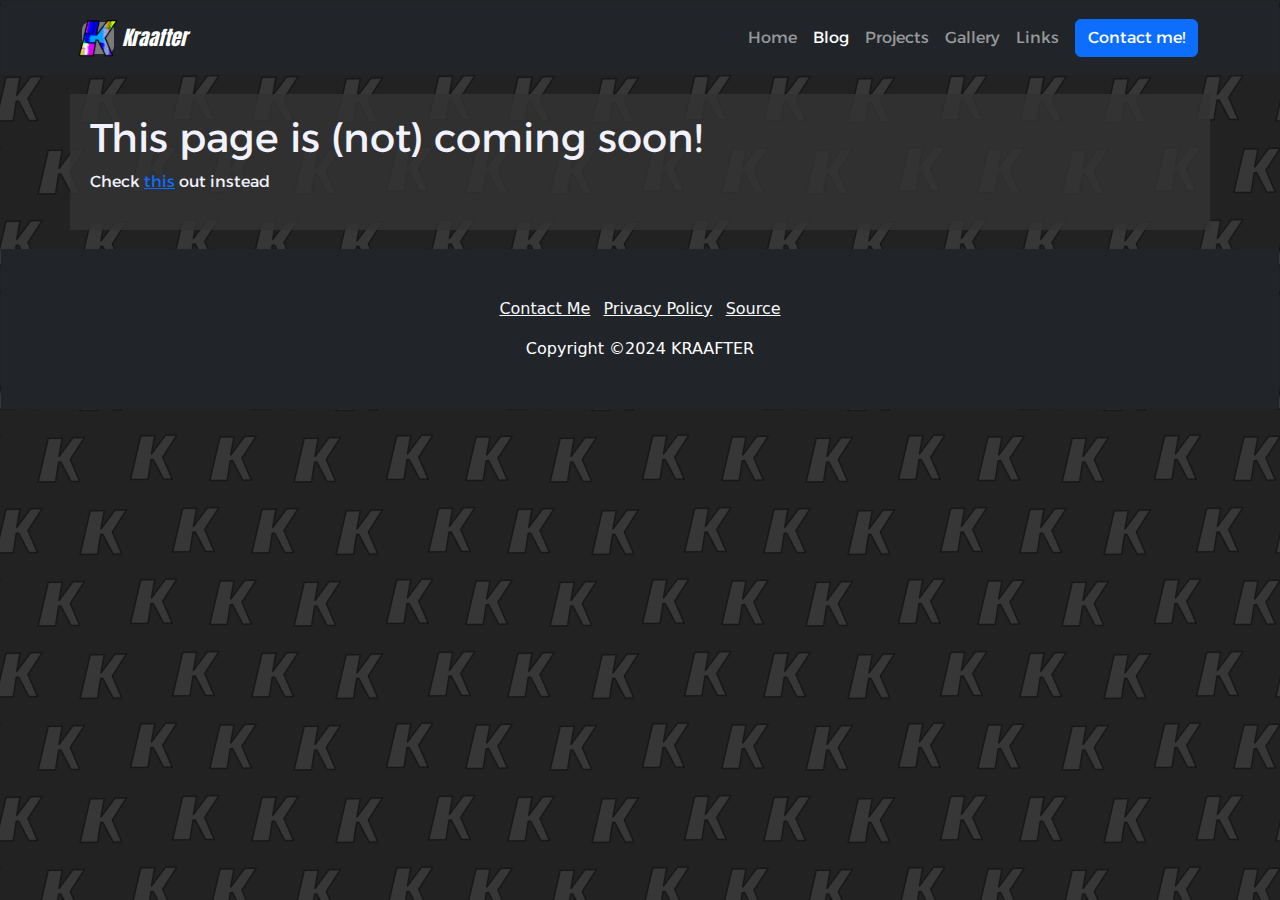
<file: blog/index.html>
<!DOCTYPE html>
<html data-bs-theme="light" lang="en">

<head>
    <meta charset="utf-8">
    <meta name="viewport" content="width=device-width, initial-scale=1.0, shrink-to-fit=no">
    <title>Kraafter's site</title>
    <link rel="canonical" href="https://kraafter.me/blog/">
    <meta property="og:url" content="https://kraafter.me/blog/">
    <meta name="twitter:description" content="Welcome to my personal site">
    <meta name="twitter:card" content="summary">
    <meta property="og:image" content="https://kraafter.me/assets/img/PFC Logo thingy new transparent.png">
    <meta name="description" content="Welcome to my personal site">
    <meta property="og:type" content="website">
    <meta name="twitter:image" content="https://kraafter.me/assets/img/PFC Logo thingy new transparent.png">
    <meta name="twitter:title" content="Kraafter's little corner on the internet">
    <meta http-equiv="Cache-Control" content="no-cache, no-store, must-revalidate">
    <meta http-equiv="Pragma" content="no-cache">
    <meta http-equiv="Expires" content="0">
    <link rel="icon" type="image/png" sizes="1280x1280" href="../assets/img/PFC%20Logo%20thingy%20new%20transparent.png">
    <link rel="icon" type="image/png" sizes="1280x1280" href="../assets/img/PFC%20Logo%20thingy%20new%20transparent.png" media="(prefers-color-scheme: dark)">
    <link rel="icon" type="image/png" sizes="1280x1280" href="../assets/img/PFC%20Logo%20thingy%20new%20transparent.png">
    <link rel="icon" type="image/png" sizes="1280x1280" href="../assets/img/PFC%20Logo%20thingy%20new%20transparent.png" media="(prefers-color-scheme: dark)">
    <link rel="icon" type="image/png" sizes="1280x1280" href="../assets/img/PFC%20Logo%20thingy%20new%20transparent.png">
    <link rel="icon" type="image/png" sizes="1280x1280" href="../assets/img/PFC%20Logo%20thingy%20new%20transparent.png">
    <link rel="icon" type="image/png" sizes="1280x1280" href="../assets/img/PFC%20Logo%20thingy%20new%20transparent.png">
    <link rel="stylesheet" href="../assets/bootstrap/css/bootstrap.min.css">
    <link rel="stylesheet" href="../assets/css/Alexandria.css">
    <link rel="stylesheet" href="../assets/css/Anton.css">
    <link rel="stylesheet" href="../assets/css/Lightbox-Gallery-baguetteBox.min.css">
    <link rel="stylesheet" href="../assets/css/Navbar-Right-Links-Dark-icons.css">
    <link rel="stylesheet" href="../assets/css/styles.css">
</head>

<body style="color: rgb(40,40,40);background: url(&quot;../assets/img/332fe2b5.png&quot;), #222222;background-size: 20%, auto;padding: 1px;">
    <nav class="navbar navbar-expand-md bg-dark py-3" data-bs-theme="dark">
        <div class="container"><a class="navbar-brand d-flex align-items-center" href="../index.html"><span class="bs-icon-sm bs-icon-rounded bs-icon-primary d-flex justify-content-center align-items-center me-2 bs-icon" style="background: rgb(122,122,122);"><img width="40" height="40" src="../assets/img/PFC%20Logo%20thingy%20new%20transparent.png"></span><em style="font-family: Anton, sans-serif;">Kraafter</em></a><button data-bs-toggle="collapse" class="navbar-toggler" data-bs-target="#navcol-5"><span class="visually-hidden">Toggle navigation</span><span class="navbar-toggler-icon"></span></button>
            <div class="collapse navbar-collapse" id="navcol-5">
                <ul class="navbar-nav ms-auto">
                    <li class="nav-item"><a class="nav-link" href="../index.html" style="font-family: Alexandria, sans-serif;">Home</a></li>
                    <li class="nav-item"><a class="nav-link active" href="index.html" style="font-family: Alexandria, sans-serif;">Blog</a></li>
                    <li class="nav-item"><a class="nav-link" href="https://github.com/Kraafter?tab=repositories" style="font-family: Alexandria, sans-serif;" target="_blank">Projects</a></li>
                    <li class="nav-item"><a class="nav-link" href="../gallery/index.html" style="font-family: Alexandria, sans-serif;">Gallery</a></li>
                    <li class="nav-item"><a class="nav-link" href="../links.html" style="font-family: Alexandria, sans-serif;">Links</a></li>
                </ul><a class="btn btn-primary ms-md-2" role="button" href="../contacts.html" style="font-family: Alexandria, sans-serif;">Contact me!</a>
            </div>
        </div>
    </nav>
    <div class="container" style="padding: 20px;color: #282828;background: rgba(50,50,50,0.85);margin: auto;text-align: left;margin-top: 19px;margin-bottom: 19px;">
        <h1 style="color: rgb(242,242,255);font-family: 'Alexandria';">This page is (not) coming soon!</h1>
        <p style="color: rgb(242,242,255);font-family: 'Alexandria';">Check <a href="https://kraaftersite-v3.vercel.app/blog">this</a> out instead</p>
    </div>
    <footer class="text-center bg-dark">
        <div class="container text-white py-4 py-lg-5">
            <ul class="list-inline">
                <li class="list-inline-item"><a class="link-light" href="../contacts.html">Contact Me</a></li>
                <li class="list-inline-item"><a class="link-light" href="../privacy.html">Privacy Policy</a></li>
                <li class="list-inline-item" style="margin-right: 0;"><a class="link-light" href="https://github.com/Kraafter/kraaftersite-v2" target="_blank">Source</a></li>
            </ul>
            <p class="mb-0">Copyright ©2024 KRAAFTER</p>
        </div>
    </footer>
    <script src="../assets/bootstrap/js/bootstrap.min.js"></script>
    <script src="../assets/js/Lightbox-Gallery-baguetteBox.min.js"></script>
    <script src="../assets/js/Lightbox-Gallery.js"></script>
</body>

</html>
</file>
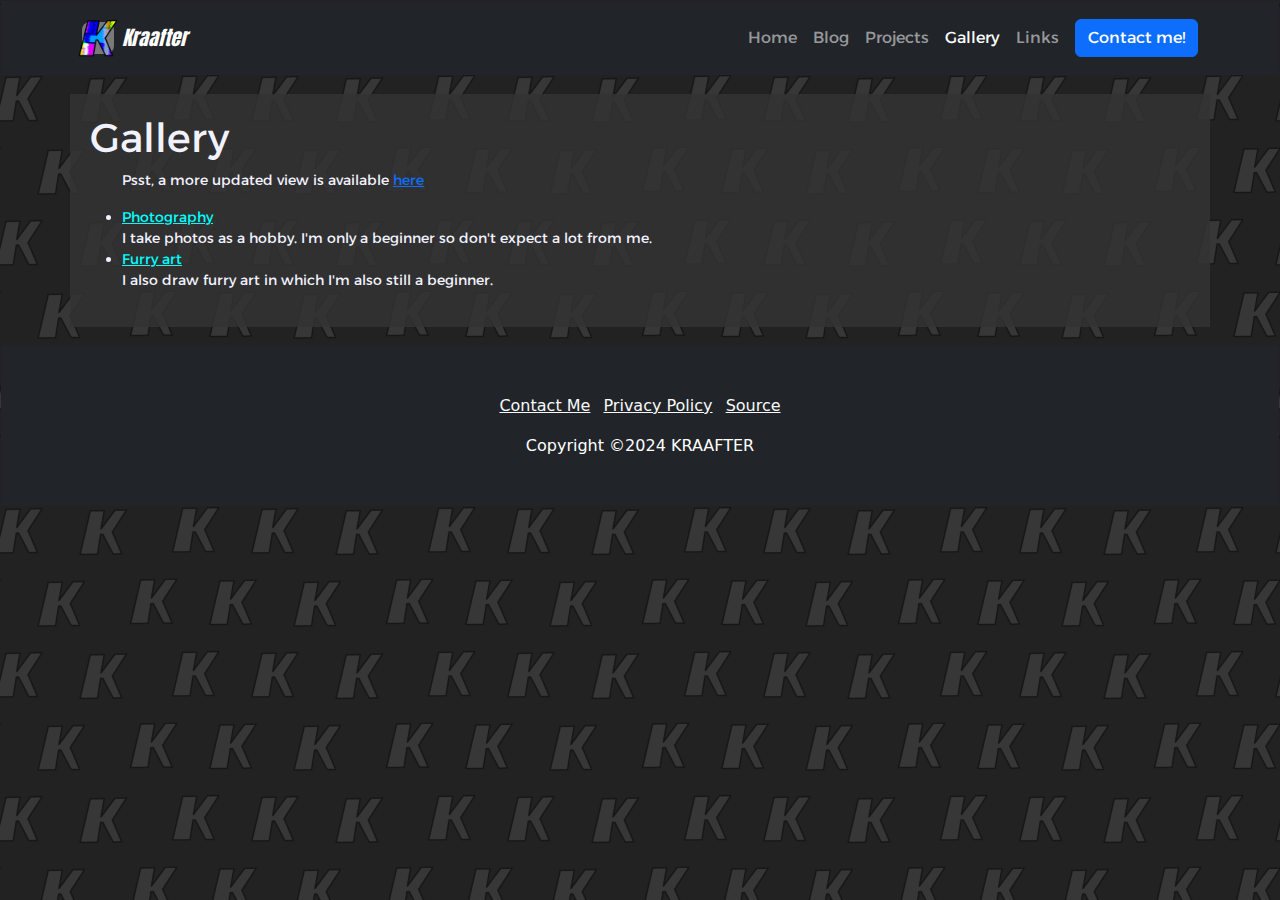
<file: gallery/index.html>
<!DOCTYPE html>
<html data-bs-theme="light" lang="en">

<head>
    <meta charset="utf-8">
    <meta name="viewport" content="width=device-width, initial-scale=1.0, shrink-to-fit=no">
    <title>Kraafter's site</title>
    <link rel="canonical" href="https://kraafter.me/gallery/">
    <meta property="og:url" content="https://kraafter.me/gallery/">
    <meta name="twitter:description" content="Welcome to my personal site">
    <meta name="twitter:card" content="summary">
    <meta property="og:image" content="https://kraafter.me/assets/img/PFC Logo thingy new transparent.png">
    <meta name="description" content="Welcome to my personal site">
    <meta property="og:type" content="website">
    <meta name="twitter:image" content="https://kraafter.me/assets/img/PFC Logo thingy new transparent.png">
    <meta name="twitter:title" content="Kraafter's little corner on the internet">
    <meta http-equiv="Cache-Control" content="no-cache, no-store, must-revalidate">
    <meta http-equiv="Pragma" content="no-cache">
    <meta http-equiv="Expires" content="0">
    <link rel="icon" type="image/png" sizes="1280x1280" href="../assets/img/PFC%20Logo%20thingy%20new%20transparent.png">
    <link rel="icon" type="image/png" sizes="1280x1280" href="../assets/img/PFC%20Logo%20thingy%20new%20transparent.png" media="(prefers-color-scheme: dark)">
    <link rel="icon" type="image/png" sizes="1280x1280" href="../assets/img/PFC%20Logo%20thingy%20new%20transparent.png">
    <link rel="icon" type="image/png" sizes="1280x1280" href="../assets/img/PFC%20Logo%20thingy%20new%20transparent.png" media="(prefers-color-scheme: dark)">
    <link rel="icon" type="image/png" sizes="1280x1280" href="../assets/img/PFC%20Logo%20thingy%20new%20transparent.png">
    <link rel="icon" type="image/png" sizes="1280x1280" href="../assets/img/PFC%20Logo%20thingy%20new%20transparent.png">
    <link rel="icon" type="image/png" sizes="1280x1280" href="../assets/img/PFC%20Logo%20thingy%20new%20transparent.png">
    <link rel="stylesheet" href="../assets/bootstrap/css/bootstrap.min.css">
    <link rel="stylesheet" href="../assets/css/Alexandria.css">
    <link rel="stylesheet" href="../assets/css/Anton.css">
    <link rel="stylesheet" href="../assets/css/Lightbox-Gallery-baguetteBox.min.css">
    <link rel="stylesheet" href="../assets/css/Navbar-Right-Links-Dark-icons.css">
    <link rel="stylesheet" href="../assets/css/styles.css">
</head>

<body style="color: rgb(40,40,40);background: url(&quot;../assets/img/332fe2b5.png&quot;), #222222;background-size: 20%, auto;padding: 1px;">
    <nav class="navbar navbar-expand-md bg-dark py-3" data-bs-theme="dark">
        <div class="container"><a class="navbar-brand d-flex align-items-center" href="../index.html"><span class="bs-icon-sm bs-icon-rounded bs-icon-primary d-flex justify-content-center align-items-center me-2 bs-icon" style="background: rgb(122,122,122);"><img width="40" height="40" src="../assets/img/PFC%20Logo%20thingy%20new%20transparent.png"></span><em style="font-family: Anton, sans-serif;">Kraafter</em></a><button data-bs-toggle="collapse" class="navbar-toggler" data-bs-target="#navcol-5"><span class="visually-hidden">Toggle navigation</span><span class="navbar-toggler-icon"></span></button>
            <div class="collapse navbar-collapse" id="navcol-5">
                <ul class="navbar-nav ms-auto">
                    <li class="nav-item"><a class="nav-link" href="../index.html" style="font-family: Alexandria, sans-serif;">Home</a></li>
                    <li class="nav-item"><a class="nav-link" href="../blog/index.html" style="font-family: Alexandria, sans-serif;">Blog</a></li>
                    <li class="nav-item"><a class="nav-link" href="https://github.com/Kraafter?tab=repositories" style="font-family: Alexandria, sans-serif;" target="_blank">Projects</a></li>
                    <li class="nav-item"><a class="nav-link active" href="#" style="font-family: Alexandria, sans-serif;">Gallery</a></li>
                    <li class="nav-item"><a class="nav-link" href="../links.html" style="font-family: Alexandria, sans-serif;">Links</a></li>
                </ul><a class="btn btn-primary ms-md-2" role="button" href="../contacts.html" style="font-family: Alexandria, sans-serif;">Contact me!</a>
            </div>
        </div>
    </nav>
    <div class="container" style="padding: 20px;color: #282828;background: rgba(50,50,50,0.85);margin: auto;text-align: left;margin-top: 19px;margin-bottom: 19px;">
        <h1 style="color: rgb(242,242,255);font-family: 'Alexandria';">Gallery</h1><ul class="gallerylist">
        <p style="color: rgb(242,242,255);font-family: 'Alexandria';">Psst, a more updated view is available <a href="https://kraaftersite-v3.vercel.app/gallery">here</a></p>
    <li><a class="link" href="photography.html">Photography</a><br>I take photos as a hobby. I'm only a beginner so don't expect a lot from me.</li>
    <li><a class="link" href="art.html">Furry art</a><br>I also draw furry art in which I'm also still a beginner.</li>
</ul>
    </div>
    <footer class="text-center bg-dark">
        <div class="container text-white py-4 py-lg-5">
            <ul class="list-inline">
                <li class="list-inline-item"><a class="link-light" href="../contacts.html">Contact Me</a></li>
                <li class="list-inline-item"><a class="link-light" href="../privacy.html">Privacy Policy</a></li>
                <li class="list-inline-item" style="margin-right: 0;"><a class="link-light" href="https://github.com/Kraafter/kraaftersite-v2" target="_blank">Source</a></li>
            </ul>
            <p class="mb-0">Copyright ©2024 KRAAFTER</p>
        </div>
    </footer>
    <script src="../assets/bootstrap/js/bootstrap.min.js"></script>
    <script src="../assets/js/Lightbox-Gallery-baguetteBox.min.js"></script>
    <script src="../assets/js/Lightbox-Gallery.js"></script>
</body>

</html>
</file>
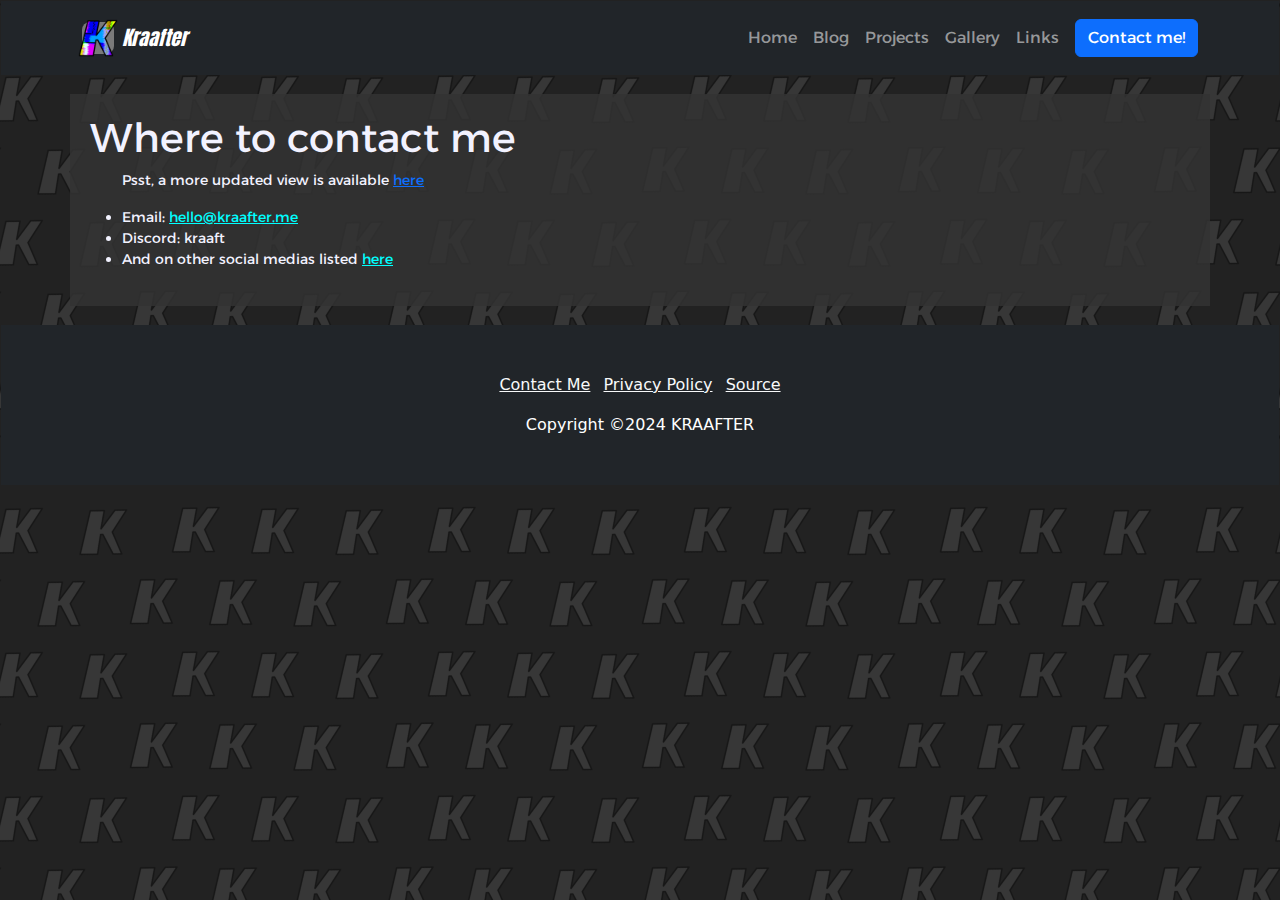
<file: contacts.html>
<!DOCTYPE html>
<html data-bs-theme="light" lang="en">

<head>
    <meta charset="utf-8">
    <meta name="viewport" content="width=device-width, initial-scale=1.0, shrink-to-fit=no">
    <title>Kraafter's site</title>
    <link rel="canonical" href="https://kraafter.me/contacts.html">
    <meta property="og:url" content="https://kraafter.me/contacts.html">
    <meta name="twitter:description" content="Welcome to my personal site">
    <meta name="twitter:card" content="summary">
    <meta property="og:image" content="https://kraafter.me/assets/img/PFC Logo thingy new transparent.png">
    <meta name="description" content="Welcome to my personal site">
    <meta property="og:type" content="website">
    <meta name="twitter:image" content="https://kraafter.me/assets/img/PFC Logo thingy new transparent.png">
    <meta name="twitter:title" content="Kraafter's little corner on the internet">
    <meta http-equiv="Cache-Control" content="no-cache, no-store, must-revalidate">
    <meta http-equiv="Pragma" content="no-cache">
    <meta http-equiv="Expires" content="0">
    <link rel="icon" type="image/png" sizes="1280x1280" href="assets/img/PFC%20Logo%20thingy%20new%20transparent.png">
    <link rel="icon" type="image/png" sizes="1280x1280" href="assets/img/PFC%20Logo%20thingy%20new%20transparent.png" media="(prefers-color-scheme: dark)">
    <link rel="icon" type="image/png" sizes="1280x1280" href="assets/img/PFC%20Logo%20thingy%20new%20transparent.png">
    <link rel="icon" type="image/png" sizes="1280x1280" href="assets/img/PFC%20Logo%20thingy%20new%20transparent.png" media="(prefers-color-scheme: dark)">
    <link rel="icon" type="image/png" sizes="1280x1280" href="assets/img/PFC%20Logo%20thingy%20new%20transparent.png">
    <link rel="icon" type="image/png" sizes="1280x1280" href="assets/img/PFC%20Logo%20thingy%20new%20transparent.png">
    <link rel="icon" type="image/png" sizes="1280x1280" href="assets/img/PFC%20Logo%20thingy%20new%20transparent.png">
    <link rel="stylesheet" href="assets/bootstrap/css/bootstrap.min.css">
    <link rel="stylesheet" href="assets/css/Alexandria.css">
    <link rel="stylesheet" href="assets/css/Anton.css">
    <link rel="stylesheet" href="assets/css/Lightbox-Gallery-baguetteBox.min.css">
    <link rel="stylesheet" href="assets/css/Navbar-Right-Links-Dark-icons.css">
    <link rel="stylesheet" href="assets/css/styles.css">
</head>

<body style="color: rgb(40,40,40);background: url(&quot;assets/img/332fe2b5.png&quot;), #222222;background-size: 20%, auto;padding: 1px;">
    <nav class="navbar navbar-expand-md bg-dark py-3" data-bs-theme="dark">
        <div class="container"><a class="navbar-brand d-flex align-items-center" href="index.html"><span class="bs-icon-sm bs-icon-rounded bs-icon-primary d-flex justify-content-center align-items-center me-2 bs-icon" style="background: rgb(122,122,122);"><img width="40" height="40" src="assets/img/PFC%20Logo%20thingy%20new%20transparent.png"></span><em style="font-family: Anton, sans-serif;">Kraafter</em></a><button data-bs-toggle="collapse" class="navbar-toggler" data-bs-target="#navcol-5"><span class="visually-hidden">Toggle navigation</span><span class="navbar-toggler-icon"></span></button>
            <div class="collapse navbar-collapse" id="navcol-5">
                <ul class="navbar-nav ms-auto">
                    <li class="nav-item"><a class="nav-link" href="index.html" style="font-family: Alexandria, sans-serif;">Home</a></li>
                    <li class="nav-item"><a class="nav-link" href="blog/index.html" style="font-family: Alexandria, sans-serif;">Blog</a></li>
                    <li class="nav-item"><a class="nav-link" href="https://github.com/Kraafter?tab=repositories" style="font-family: Alexandria, sans-serif;" target="_blank">Projects</a></li>
                    <li class="nav-item"><a class="nav-link" href="gallery/index.html" style="font-family: Alexandria, sans-serif;">Gallery</a></li>
                    <li class="nav-item"><a class="nav-link" href="links.html" style="font-family: Alexandria, sans-serif;">Links</a></li>
                </ul><a class="btn btn-primary ms-md-2" role="button" href="contacts.html" style="font-family: Alexandria, sans-serif;">Contact me!</a>
            </div>
        </div>
    </nav>
    <div class="container" style="padding: 20px;color: #282828;background: rgba(50,50,50,0.85);margin: auto;text-align: left;margin-top: 19px;margin-bottom: 19px;">
        <h1 style="color: rgb(242,242,255);font-family: 'Alexandria';">Where to contact me</h1><ul class="gallerylist">
        <p style="color: rgb(242,242,255);font-family: 'Alexandria';">Psst, a more updated view is available <a href="https://kraaftersite-v3.vercel.app/contact">here</a></p>
    <li>Email: <a class="link" href="mailto:hello@kraafter.me">hello@kraafter.me</a></li>
    <li>Discord: kraaft</li>
    <li>And on other social medias listed <a class="link" href=links.html>here</a></li>
</ul>
    </div>
    <footer class="text-center bg-dark">
        <div class="container text-white py-4 py-lg-5">
            <ul class="list-inline">
                <li class="list-inline-item"><a class="link-light" href="contacts.html">Contact Me</a></li>
                <li class="list-inline-item"><a class="link-light" href="privacy.html">Privacy Policy</a></li>
                <li class="list-inline-item" style="margin-right: 0;"><a class="link-light" href="https://github.com/Kraafter/kraaftersite-v2" target="_blank">Source</a></li>
            </ul>
            <p class="mb-0">Copyright ©2024 KRAAFTER</p>
        </div>
    </footer>
    <script src="assets/bootstrap/js/bootstrap.min.js"></script>
    <script src="assets/js/Lightbox-Gallery-baguetteBox.min.js"></script>
    <script src="assets/js/Lightbox-Gallery.js"></script>
</body>

</html>
</file>
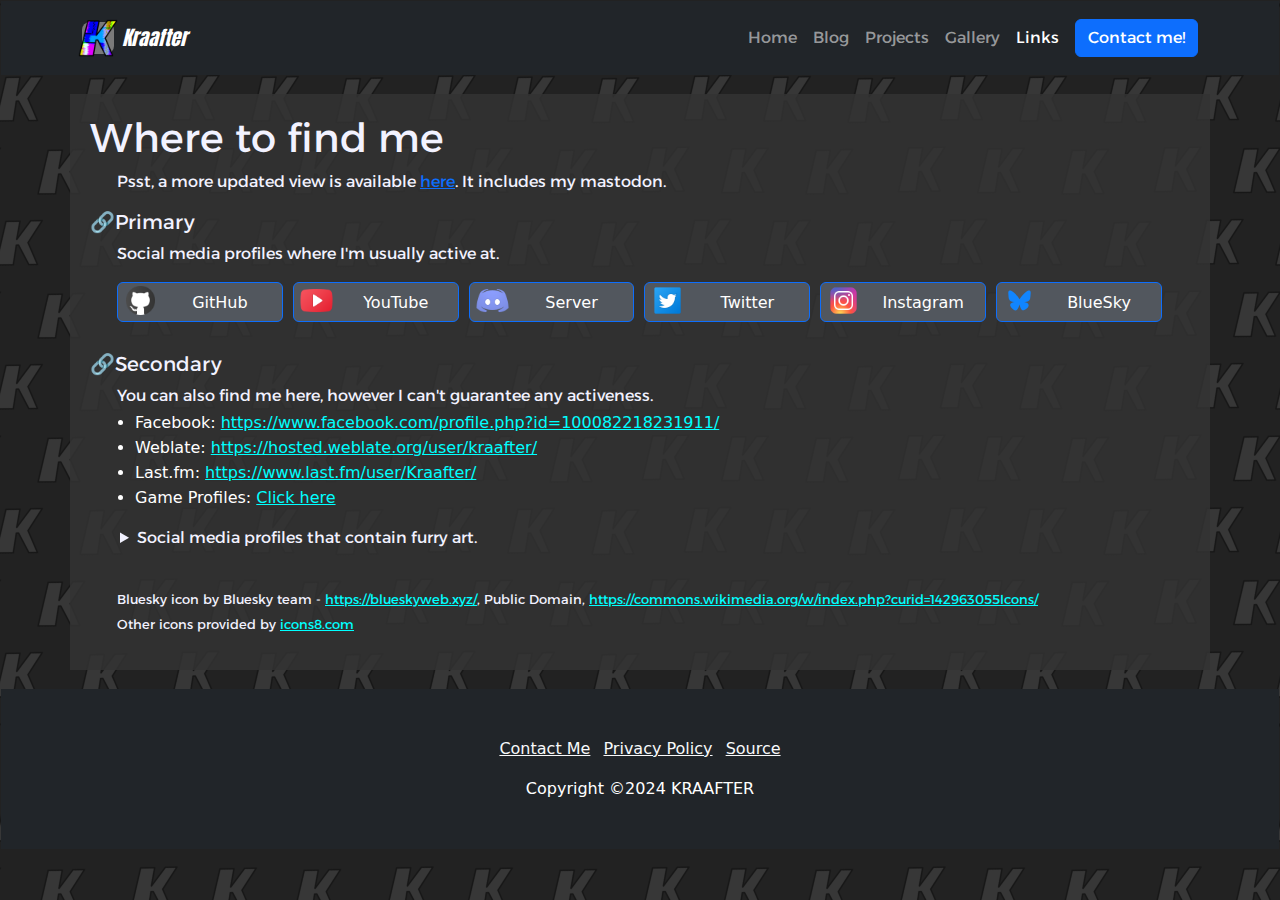
<file: links.html>
<!DOCTYPE html>
<html data-bs-theme="light" lang="en">

<head>
    <meta charset="utf-8">
    <meta name="viewport" content="width=device-width, initial-scale=1.0, shrink-to-fit=no">
    <title>Kraafter's site</title>
    <link rel="canonical" href="https://kraafter.me/links.html">
    <meta property="og:url" content="https://kraafter.me/links.html">
    <meta name="twitter:description" content="Welcome to my personal site">
    <meta name="twitter:card" content="summary">
    <meta property="og:image" content="https://kraafter.me/assets/img/PFC Logo thingy new transparent.png">
    <meta name="description" content="Welcome to my personal site">
    <meta property="og:type" content="website">
    <meta name="twitter:image" content="https://kraafter.me/assets/img/PFC Logo thingy new transparent.png">
    <meta name="twitter:title" content="Kraafter's little corner on the internet">
    <meta http-equiv="Cache-Control" content="no-cache, no-store, must-revalidate">
    <meta http-equiv="Pragma" content="no-cache">
    <meta http-equiv="Expires" content="0">
    <link rel="icon" type="image/png" sizes="1280x1280" href="assets/img/PFC%20Logo%20thingy%20new%20transparent.png">
    <link rel="icon" type="image/png" sizes="1280x1280" href="assets/img/PFC%20Logo%20thingy%20new%20transparent.png" media="(prefers-color-scheme: dark)">
    <link rel="icon" type="image/png" sizes="1280x1280" href="assets/img/PFC%20Logo%20thingy%20new%20transparent.png">
    <link rel="icon" type="image/png" sizes="1280x1280" href="assets/img/PFC%20Logo%20thingy%20new%20transparent.png" media="(prefers-color-scheme: dark)">
    <link rel="icon" type="image/png" sizes="1280x1280" href="assets/img/PFC%20Logo%20thingy%20new%20transparent.png">
    <link rel="icon" type="image/png" sizes="1280x1280" href="assets/img/PFC%20Logo%20thingy%20new%20transparent.png">
    <link rel="icon" type="image/png" sizes="1280x1280" href="assets/img/PFC%20Logo%20thingy%20new%20transparent.png">
    <link rel="stylesheet" href="assets/bootstrap/css/bootstrap.min.css">
    <link rel="stylesheet" href="assets/css/Alexandria.css">
    <link rel="stylesheet" href="assets/css/Anton.css">
    <link rel="stylesheet" href="assets/css/Lightbox-Gallery-baguetteBox.min.css">
    <link rel="stylesheet" href="assets/css/Navbar-Right-Links-Dark-icons.css">
    <link rel="stylesheet" href="assets/css/styles.css">
    
</head>

<body style="color: rgb(40,40,40);background: url(&quot;assets/img/332fe2b5.png&quot;), #222222;background-size: 20%, auto;padding: 1px;">
    <nav class="navbar navbar-expand-md bg-dark py-3" data-bs-theme="dark">
        <div class="container"><a class="navbar-brand d-flex align-items-center" href="index.html"><span class="bs-icon-sm bs-icon-rounded bs-icon-primary d-flex justify-content-center align-items-center me-2 bs-icon" style="background: rgb(122,122,122);"><img width="40" height="40" src="assets/img/PFC%20Logo%20thingy%20new%20transparent.png"></span><em style="font-family: Anton, sans-serif;">Kraafter</em></a><button data-bs-toggle="collapse" class="navbar-toggler" data-bs-target="#navcol-5"><span class="visually-hidden">Toggle navigation</span><span class="navbar-toggler-icon"></span></button>
            <div class="collapse navbar-collapse" id="navcol-5">
                <ul class="navbar-nav ms-auto">
                    <li class="nav-item"><a class="nav-link" href="index.html" style="font-family: Alexandria, sans-serif;">Home</a></li>
                    <li class="nav-item"><a class="nav-link" href="blog/index.html" style="font-family: Alexandria, sans-serif;">Blog</a></li>
                    <li class="nav-item"><a class="nav-link" href="https://github.com/Kraafter?tab=repositories" style="font-family: Alexandria, sans-serif;" target="_blank">Projects</a></li>
                    <li class="nav-item"><a class="nav-link" href="gallery/index.html" style="font-family: Alexandria, sans-serif;">Gallery</a></li>
                    <li class="nav-item"><a class="nav-link active" href="#" style="font-family: Alexandria, sans-serif;">Links</a></li>
                </ul><a class="btn btn-primary ms-md-2" role="button" href="contacts.html" style="font-family: Alexandria, sans-serif;">Contact me!</a>
            </div>
        </div>
    </nav>
    <div class="container" style="padding: 20px;color: #282828;background: rgba(50,50,50,0.85);margin: auto;text-align: left;margin-top: 19px;margin-bottom: 19px;">
        <h1 style="color: rgb(242,242,255);font-family: 'Alexandria';">Where to find me</h1>
        <p style="color: rgb(242,242,255);font-family: 'Alexandria';margin-left: 27px;font-size: 16px;">Psst, a more updated view is available <a href="https://kraaftersite-v3.vercel.app/link">here</a>. It includes my mastodon.</p>
        <h2 style="color: rgb(242,242,255);font-family: 'Alexandria';font-size: 20px;">🔗Primary</h2>
        <p style="color: rgb(242,242,255);font-family: 'Alexandria';margin-left: 27px;font-size: 16px;">Social media profiles where I'm usually active at.</p>
        <div class="link-column" style="height: auto;">
            <div class="link-row"><a class="btn btn-primary" role="button" style="height: 40px;width: 50%;margin: 0;margin-left: 5px;margin-right: 5px;background: #52575e;text-align: center;object-fit: contain;padding: 0;" href="https://github.com/Kraafter/" target="_blank"><div style="display: flex; flex-direction: row; width: 100%;padding: 0 0 5px 5px;">
    <img src="assets/img/icons8-github-48.png" style="width: 35px; height: 35px;"/>
    <p style="width: calc(100% - 35px); height: 35px; line-height: 40px;">GitHub</p>
</div></a><a class="btn btn-primary" role="button" style="height: 40px;width: 50%;margin: 0;margin-left: 5px;margin-right: 5px;background: #52575e;text-align: center;padding: 0;" href="https://www.youtube.com/@kraafter/" target="_blank"><div style="display: flex; flex-direction: row; width: 100%;padding: 0 0 5px 5px;">
    <img src="assets/img/icons8-youtube-48.png" style="width: 35px; height: 35px;"/>
    <p style="width: calc(100% - 35px); height: 35px; line-height: 40px;">YouTube</p>
</div></a></div>
            <div class="link-row"><a class="btn btn-primary" role="button" style="height: 40px;width: 50%;margin: 0;margin-left: 5px;margin-right: 5px;background: #52575e;text-align: center;padding: 0;" href="https://discord.com/invite/8zfjWQw" target="_blank"><div style="display: flex; flex-direction: row; width: 100%;padding: 0 0 5px 5px;">
    <img src="assets/img/icons8-discord-48.png" style="width: 35px; height: 35px;"/>
    <p style="width: calc(100% - 35px); height: 35px; line-height: 40px;">Server</p>
</div></a><a class="btn btn-primary" role="button" style="height: 40px;width: 50%;margin: 0;margin-left: 5px;margin-right: 5px;background: #52575e;text-align: center;padding: 0;" target="_blank" href="https://twitter.com/kraafter"><div style="display: flex; flex-direction: row; width: 100%;padding: 0 0 5px 5px;">
    <img src="assets/img/icons8-twitter-squared-48.png" style="width: 35px; height: 35px;"/>
    <p style="width: calc(100% - 35px); height: 35px; line-height: 40px;">Twitter</p>
</div></a></div>
            <div class="link-row"><a class="btn btn-primary" role="button" style="height: 40px;width: 50%;margin: 0;margin-left: 5px;margin-right: 5px;background: #52575e;text-align: center;padding: 0;" href="https://www.instagram.com/kraafters/" target="_blank"><div style="display: flex; flex-direction: row; width: 100%;padding: 0 0 5px 5px;">
    <img src="assets/img/icons8-instagram-48.png" style="width: 35px; height: 35px;"/>
    <p style="width: calc(100% - 35px); height: 35px; line-height: 40px;">Instagram</p>
</div></a><a class="btn btn-primary" role="button" style="height: 40px;width: 50%;margin: 0;margin-left: 5px;margin-right: 5px;background: #52575e;text-align: center;padding: 0;" target="_blank" href="https://bsky.app/profile/kraafter.bsky.social"><div style="display: flex; flex-direction: row; width: 100%;padding: 0 0 5px 5px;">
    <img src="assets/img/Bluesky_butterfly-logo.svg" style="width: 35px; height: 35px;"/>
    <p style="width: calc(100% - 35px); height: 35px; line-height: 40px;">BlueSky</p>
</div></a></div>
        </div>
        <h2 style="color: rgb(242,242,255);font-family: 'Alexandria';font-size: 20px;margin-top: 30px;">🔗Secondary</h2><p style="word-wrap: break-word; padding-right: 10px;color: rgb(242,242,255);font-family: 'Alexandria';margin-left: 27px;font-size: 16px;margin-bottom: 3px;">You can also find me here, however I can't guarantee any activeness.</p>
<ul style="margin-left: 13px; word-wrap: break-word; padding-right: 24px;">
    <li style="color: white;">Facebook: <a style="color:aqua;" href="https://www.facebook.com/profile.php?id=100082218231911" target="_blank">https://www.facebook.com/profile.php?id=100082218231911/</a><p style="color: rgb(242,242,255);font-family: 'Alexandria';margin-left: 27px;font-size: 16px;margin-right: 27px;margin-bottom: 1px;"></li>
    <li style="color: white;">Weblate: <a style="color:aqua;" href="https://hosted.weblate.org/user/kraafter/" target="_blank">https://hosted.weblate.org/user/kraafter/</a><p style="color: rgb(242,242,255);font-family: 'Alexandria';margin-left: 27px;font-size: 16px;margin-right: 27px;margin-bottom: 1px;"></li>
    <li style="color: white;">Last.fm: <a style="color:aqua;" href="https://www.last.fm/user/Kraafter" target="_blank">https://www.last.fm/user/Kraafter/</a><p style="color: rgb(242,242,255);font-family: 'Alexandria';margin-left: 27px;font-size: 16px;margin-right: 27px;margin-bottom: 1px;"></li>
    <li style="color: white;">Game Profiles: <a style="color:aqua;" href="https://linktr.ee/kraafter" target="_blank">Click here</a><p style="color: rgb(242,242,255);font-family: 'Alexandria';margin-left: 27px;font-size: 16px;margin-right: 27px;margin-bottom: 1px;"></li>
</ul>
<details style="color: rgb(242,242,255);font-family: 'Alexandria';margin-left: 30px;font-size: 16px;margin-bottom: 3px;">
    <summary>Social media profiles that contain furry art.</summary>
    <ul style="margin-left: 27px; word-wrap: break-word; padding-right: 24px;">
        <li style="color: white;"><p style="color: rgb(242,242,255);font-family: 'Alexandria';margin-left: 27px;font-size: 13px;margin-right: 27px;margin-bottom: 1px;">Furry art Twitter: <a style="color:aqua;" href="https://twitter.com/Kraaftoast" target="_blank">https://twitter.com/Kraaftoast/</a></p></li>
        <li style="color: white;"><p style="color: rgb(242,242,255);font-family: 'Alexandria';margin-left: 27px;font-size: 13px;margin-right: 27px;margin-bottom: 1px;">Furry art Instagram: <a style="color:aqua;" href="https://www.instagram.com/kraaftoast/" target="_blank">https://www.instagram.com/kraaftoast/</a></p></li>
        <li style="color: white;"><p style="color: rgb(242,242,255);font-family: 'Alexandria';margin-left: 27px;font-size: 13px;margin-right: 27px;margin-bottom: 1px;">Furry art Bluesky: <a style="color:aqua;" href="https://bsky.app/profile/kraaftoast.fursona.club" target="_blank">https://bsky.app/profile/kraaftoast.fursona.club/</a></p></li>
    </ul>
</details><p style="word-wrap: break-word;color: rgb(242,242,255);font-family: 'Alexandria';margin-left: 27px;font-size: 13px;margin-right: 27px;margin-bottom: 5px; margin-top: 40px;">Bluesky icon by Bluesky team - <a style="color:aqua;" href="https://blueskyweb.xyz/">https://blueskyweb.xyz/</a>, Public Domain, <a style="color:aqua;" href="https://commons.wikimedia.org/w/index.php?curid=142963055Icons">https://commons.wikimedia.org/w/index.php?curid=142963055Icons/</a></p>
<p style="word-wrap: break-word;color: rgb(242,242,255);font-family: 'Alexandria';margin-left: 27px;font-size: 13px;margin-right: 27px;margin-top: 3px;">Other icons provided by <a style="color:aqua;" href="https://icons8.com/">icons8.com</a></p>
    </div>
    <footer class="text-center bg-dark">
        <div class="container text-white py-4 py-lg-5">
            <ul class="list-inline">
                <li class="list-inline-item"><a class="link-light" href="contacts.html">Contact Me</a></li>
                <li class="list-inline-item"><a class="link-light" href="privacy.html">Privacy Policy</a></li>
                <li class="list-inline-item" style="margin-right: 0;"><a class="link-light" href="https://github.com/Kraafter/kraaftersite-v2" target="_blank">Source</a></li>
            </ul>
            <p class="mb-0">Copyright ©2024 KRAAFTER</p>
        </div>
    </footer>
    <script src="assets/bootstrap/js/bootstrap.min.js"></script>
    <script src="assets/js/Lightbox-Gallery-baguetteBox.min.js"></script>
    <script src="assets/js/Lightbox-Gallery.js"></script>
</body>

</html>
</file>
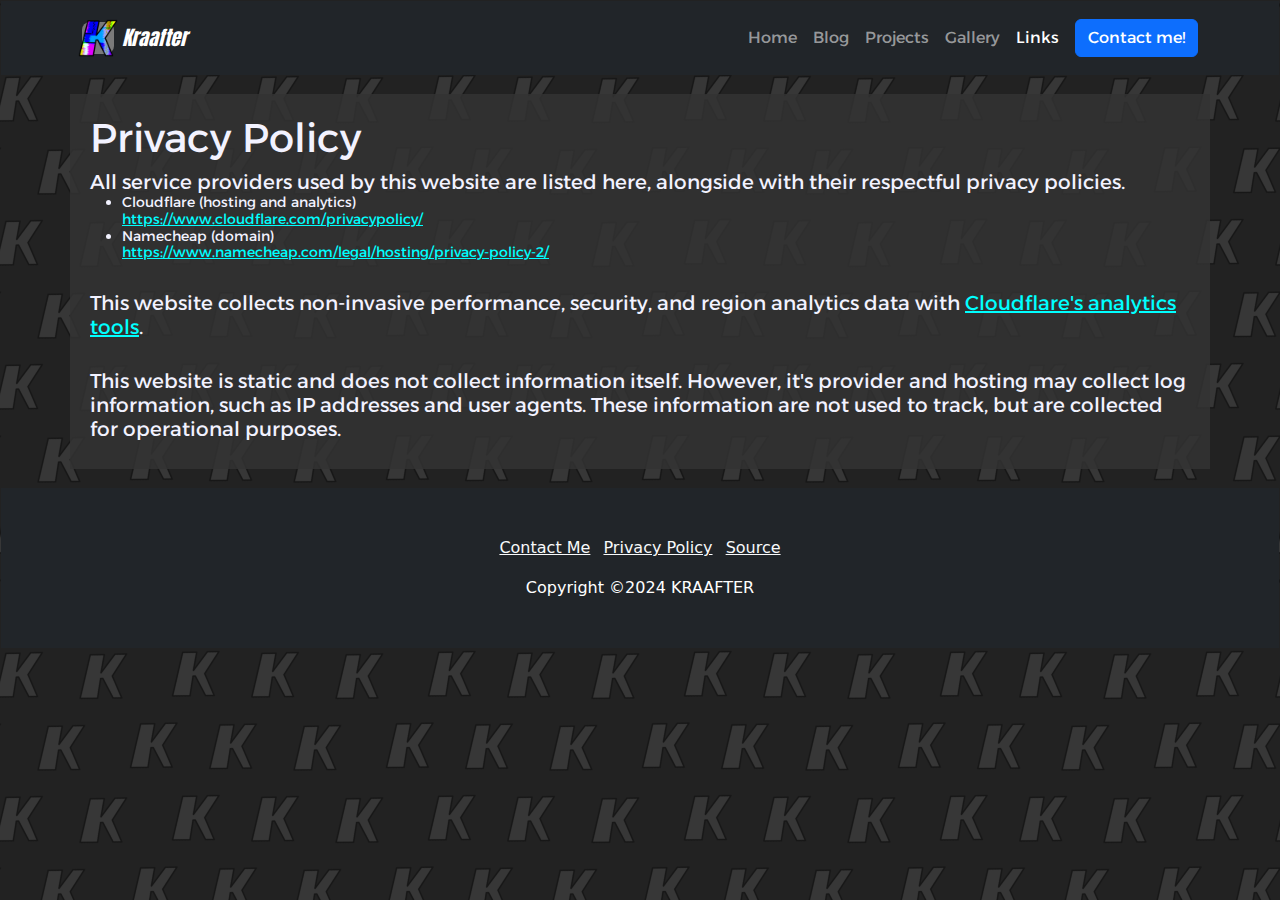
<file: privacy.html>
<!DOCTYPE html>
<html data-bs-theme="light" lang="en">

<head>
    <meta charset="utf-8">
    <meta name="viewport" content="width=device-width, initial-scale=1.0, shrink-to-fit=no">
    <title>Kraafter's site</title>
    <link rel="canonical" href="https://kraafter.me/privacy.html">
    <meta property="og:url" content="https://kraafter.me/privacy.html">
    <meta name="twitter:description" content="Welcome to my personal site">
    <meta name="twitter:card" content="summary">
    <meta property="og:image" content="https://kraafter.me/assets/img/PFC Logo thingy new transparent.png">
    <meta name="description" content="Welcome to my personal site">
    <meta property="og:type" content="website">
    <meta name="twitter:image" content="https://kraafter.me/assets/img/PFC Logo thingy new transparent.png">
    <meta name="twitter:title" content="Kraafter's little corner on the internet">
    <meta http-equiv="Cache-Control" content="no-cache, no-store, must-revalidate">
    <meta http-equiv="Pragma" content="no-cache">
    <meta http-equiv="Expires" content="0">
    <link rel="icon" type="image/png" sizes="1280x1280" href="assets/img/PFC%20Logo%20thingy%20new%20transparent.png">
    <link rel="icon" type="image/png" sizes="1280x1280" href="assets/img/PFC%20Logo%20thingy%20new%20transparent.png" media="(prefers-color-scheme: dark)">
    <link rel="icon" type="image/png" sizes="1280x1280" href="assets/img/PFC%20Logo%20thingy%20new%20transparent.png">
    <link rel="icon" type="image/png" sizes="1280x1280" href="assets/img/PFC%20Logo%20thingy%20new%20transparent.png" media="(prefers-color-scheme: dark)">
    <link rel="icon" type="image/png" sizes="1280x1280" href="assets/img/PFC%20Logo%20thingy%20new%20transparent.png">
    <link rel="icon" type="image/png" sizes="1280x1280" href="assets/img/PFC%20Logo%20thingy%20new%20transparent.png">
    <link rel="icon" type="image/png" sizes="1280x1280" href="assets/img/PFC%20Logo%20thingy%20new%20transparent.png">
    <link rel="stylesheet" href="assets/bootstrap/css/bootstrap.min.css">
    <link rel="stylesheet" href="assets/css/Alexandria.css">
    <link rel="stylesheet" href="assets/css/Anton.css">
    <link rel="stylesheet" href="assets/css/Lightbox-Gallery-baguetteBox.min.css">
    <link rel="stylesheet" href="assets/css/Navbar-Right-Links-Dark-icons.css">
    <link rel="stylesheet" href="assets/css/styles.css">
</head>

<body style="color: rgb(40,40,40);background: url(&quot;assets/img/332fe2b5.png&quot;), #222222;background-size: 20%, auto;padding: 1px;">
    <nav class="navbar navbar-expand-md bg-dark py-3" data-bs-theme="dark">
        <div class="container"><a class="navbar-brand d-flex align-items-center" href="index.html"><span class="bs-icon-sm bs-icon-rounded bs-icon-primary d-flex justify-content-center align-items-center me-2 bs-icon" style="background: rgb(122,122,122);"><img width="40" height="40" src="assets/img/PFC%20Logo%20thingy%20new%20transparent.png"></span><em style="font-family: Anton, sans-serif;">Kraafter</em></a><button data-bs-toggle="collapse" class="navbar-toggler" data-bs-target="#navcol-5"><span class="visually-hidden">Toggle navigation</span><span class="navbar-toggler-icon"></span></button>
            <div class="collapse navbar-collapse" id="navcol-5">
                <ul class="navbar-nav ms-auto">
                    <li class="nav-item"><a class="nav-link" href="index.html" style="font-family: Alexandria, sans-serif;">Home</a></li>
                    <li class="nav-item"><a class="nav-link" href="blog/index.html" style="font-family: Alexandria, sans-serif;">Blog</a></li>
                    <li class="nav-item"><a class="nav-link" href="https://github.com/Kraafter?tab=repositories" style="font-family: Alexandria, sans-serif;" target="_blank">Projects</a></li>
                    <li class="nav-item"><a class="nav-link" href="gallery/index.html" style="font-family: Alexandria, sans-serif;">Gallery</a></li>
                    <li class="nav-item"><a class="nav-link active" href="#" style="font-family: Alexandria, sans-serif;">Links</a></li>
                </ul><a class="btn btn-primary ms-md-2" role="button" href="contacts.html" style="font-family: Alexandria, sans-serif;">Contact me!</a>
            </div>
        </div>
    </nav>
    <div class="container" style="padding: 20px;color: #282828;background: rgba(50,50,50,0.85);margin: auto;text-align: left;margin-top: 19px;margin-bottom: 19px;">
        <h1 style="color: rgb(242,242,255);font-family: 'Alexandria';">Privacy Policy</h1>
        <h2 style="color: rgb(242,242,255);font-family: 'Alexandria';font-size: 20px;">All service providers used by this website are listed here, alongside with their respectful privacy policies.<ul class="gallerylist">
    <li>Cloudflare (hosting and analytics)<br><a class="link" target="_blank" href="https://www.cloudflare.com/privacypolicy/">https://www.cloudflare.com/privacypolicy/</a></li>
    <li>Namecheap (domain)<br><a class="link" target="_blank" href="https://www.namecheap.com/legal/hosting/privacy-policy-2/">https://www.namecheap.com/legal/hosting/privacy-policy-2/</a></li>
</ul></h2><h2 style="color: rgb(242,242,255);font-family: 'Alexandria';font-size: 20px;margin-top: 30px;">This website collects non-invasive performance, security, and region analytics data with <a target="_blank" class="link" href="https://www.cloudflare.com/web-analytics/">Cloudflare&#39;s analytics tools</a>.</h2>
        <h2 style="color: rgb(242,242,255);font-family: 'Alexandria';font-size: 20px;margin-top: 30px;">This website is static and does not collect information itself. However, it's provider and hosting may collect log information, such as IP addresses and user agents. These information are not used to track, but are collected for operational purposes.</h2>
    </div>
    <footer class="text-center bg-dark">
        <div class="container text-white py-4 py-lg-5">
            <ul class="list-inline">
                <li class="list-inline-item"><a class="link-light" href="contacts.html">Contact Me</a></li>
                <li class="list-inline-item"><a class="link-light" href="privacy.html">Privacy Policy</a></li>
                <li class="list-inline-item" style="margin-right: 0;"><a class="link-light" href="https://github.com/Kraafter/kraaftersite-v2" target="_blank">Source</a></li>
            </ul>
            <p class="mb-0">Copyright ©2024 KRAAFTER</p>
        </div>
    </footer>
    <script src="assets/bootstrap/js/bootstrap.min.js"></script>
    <script src="assets/js/Lightbox-Gallery-baguetteBox.min.js"></script>
    <script src="assets/js/Lightbox-Gallery.js"></script>
</body>

</html>
</file>
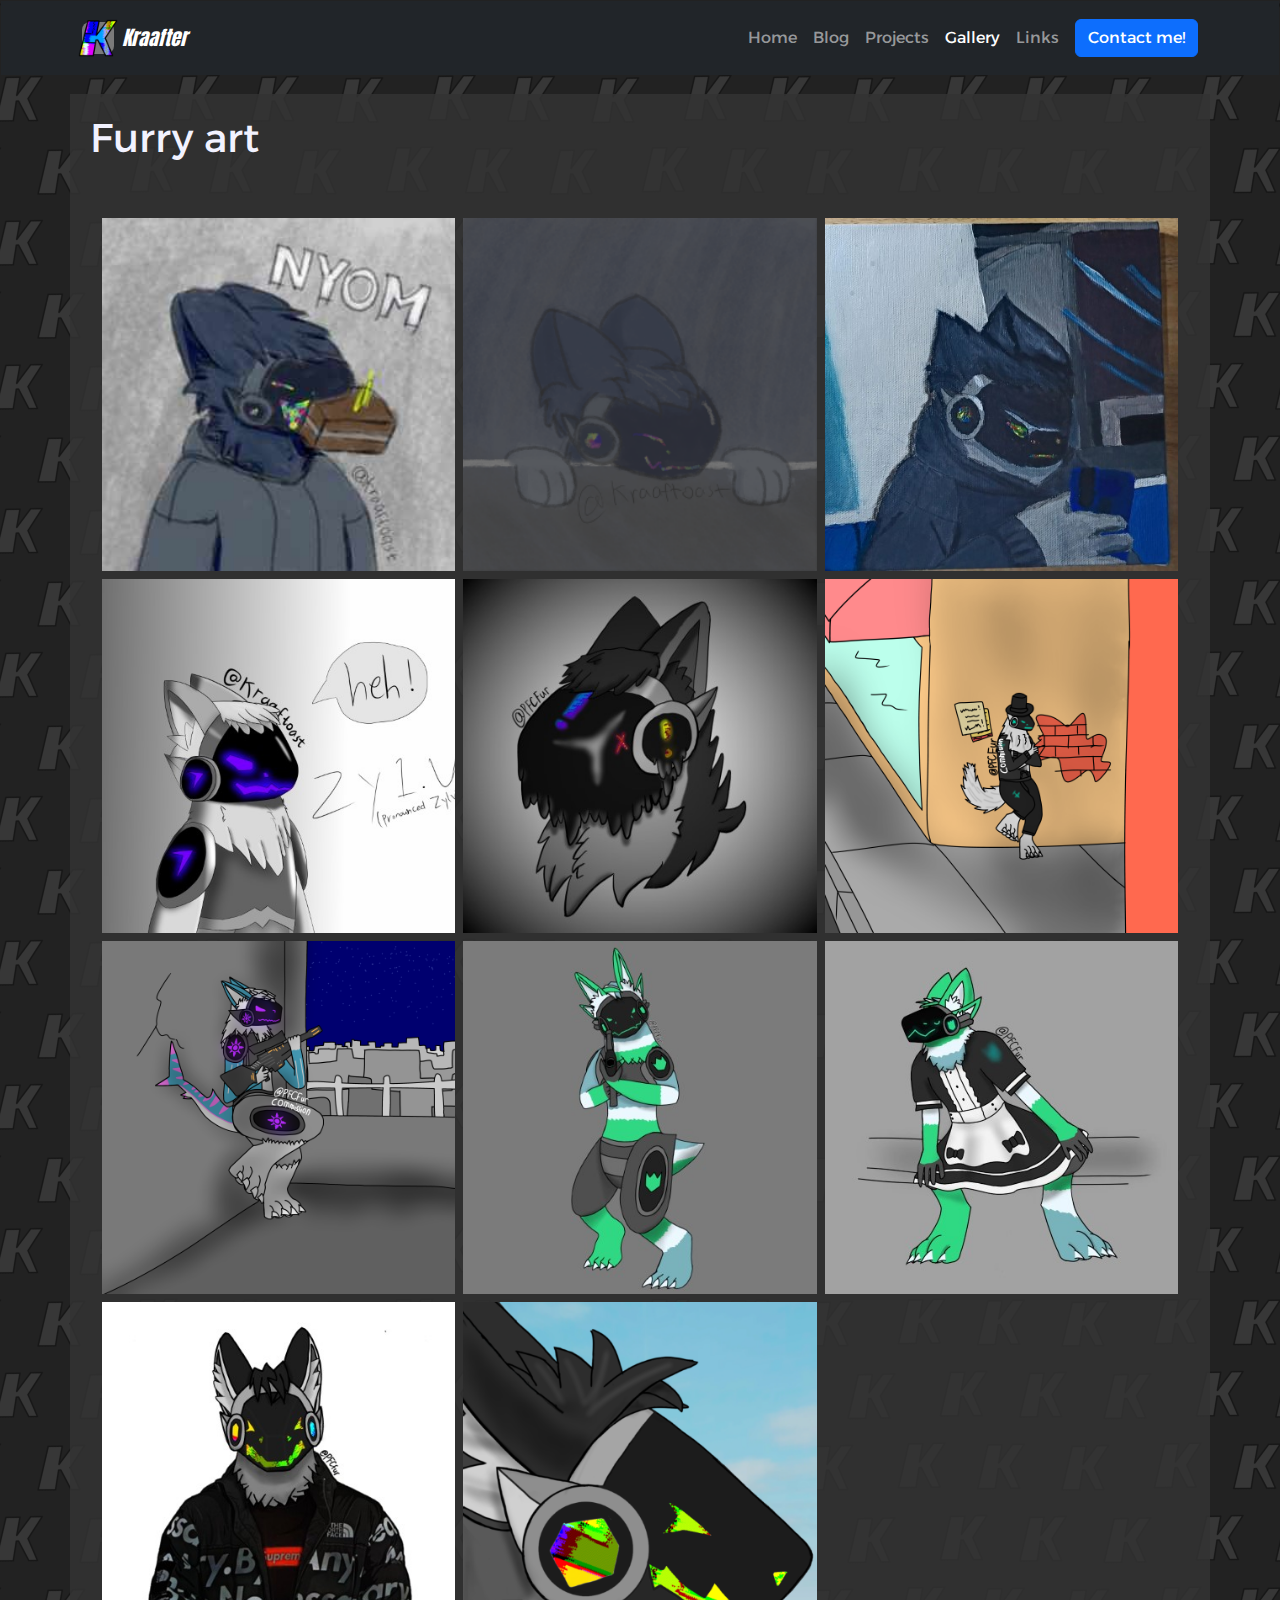
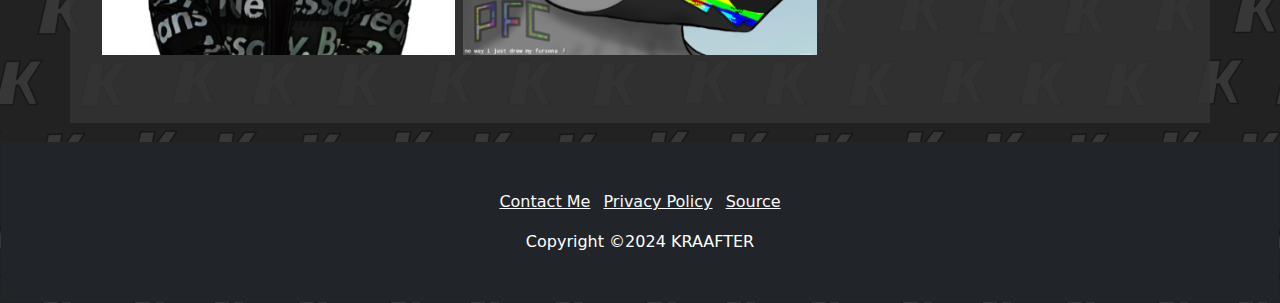
<file: gallery/art.html>
<!DOCTYPE html>
<html data-bs-theme="light" lang="en">

<head>
    <meta charset="utf-8">
    <meta name="viewport" content="width=device-width, initial-scale=1.0, shrink-to-fit=no">
    <title>Kraafter's site</title>
    <link rel="canonical" href="https://kraafter.me/gallery/art.html">
    <meta property="og:url" content="https://kraafter.me/gallery/art.html">
    <meta name="twitter:description" content="Welcome to my personal site">
    <meta name="twitter:card" content="summary">
    <meta property="og:image" content="https://kraafter.me/assets/img/PFC Logo thingy new transparent.png">
    <meta name="description" content="Welcome to my personal site">
    <meta property="og:type" content="website">
    <meta name="twitter:image" content="https://kraafter.me/assets/img/PFC Logo thingy new transparent.png">
    <meta name="twitter:title" content="Kraafter's little corner on the internet">
    <meta http-equiv="Cache-Control" content="no-cache, no-store, must-revalidate">
    <meta http-equiv="Pragma" content="no-cache">
    <meta http-equiv="Expires" content="0">
    <link rel="icon" type="image/png" sizes="1280x1280" href="../assets/img/PFC%20Logo%20thingy%20new%20transparent.png">
    <link rel="icon" type="image/png" sizes="1280x1280" href="../assets/img/PFC%20Logo%20thingy%20new%20transparent.png" media="(prefers-color-scheme: dark)">
    <link rel="icon" type="image/png" sizes="1280x1280" href="../assets/img/PFC%20Logo%20thingy%20new%20transparent.png">
    <link rel="icon" type="image/png" sizes="1280x1280" href="../assets/img/PFC%20Logo%20thingy%20new%20transparent.png" media="(prefers-color-scheme: dark)">
    <link rel="icon" type="image/png" sizes="1280x1280" href="../assets/img/PFC%20Logo%20thingy%20new%20transparent.png">
    <link rel="icon" type="image/png" sizes="1280x1280" href="../assets/img/PFC%20Logo%20thingy%20new%20transparent.png">
    <link rel="icon" type="image/png" sizes="1280x1280" href="../assets/img/PFC%20Logo%20thingy%20new%20transparent.png">
    <link rel="stylesheet" href="../assets/bootstrap/css/bootstrap.min.css">
    <link rel="stylesheet" href="../assets/css/Alexandria.css">
    <link rel="stylesheet" href="../assets/css/Anton.css">
    <link rel="stylesheet" href="../assets/css/Lightbox-Gallery-baguetteBox.min.css">
    <link rel="stylesheet" href="../assets/css/Navbar-Right-Links-Dark-icons.css">
    <link rel="stylesheet" href="../assets/css/styles.css">
</head>

<body style="color: rgb(40,40,40);background: url(&quot;../assets/img/332fe2b5.png&quot;), #222222;background-size: 20%, auto;padding: 1px;">
    <nav class="navbar navbar-expand-md bg-dark py-3" data-bs-theme="dark">
        <div class="container"><a class="navbar-brand d-flex align-items-center" href="../index.html"><span class="bs-icon-sm bs-icon-rounded bs-icon-primary d-flex justify-content-center align-items-center me-2 bs-icon" style="background: rgb(122,122,122);"><img width="40" height="40" src="../assets/img/PFC%20Logo%20thingy%20new%20transparent.png"></span><em style="font-family: Anton, sans-serif;">Kraafter</em></a><button data-bs-toggle="collapse" class="navbar-toggler" data-bs-target="#navcol-5"><span class="visually-hidden">Toggle navigation</span><span class="navbar-toggler-icon"></span></button>
            <div class="collapse navbar-collapse" id="navcol-5">
                <ul class="navbar-nav ms-auto">
                    <li class="nav-item"><a class="nav-link" href="../index.html" style="font-family: Alexandria, sans-serif;">Home</a></li>
                    <li class="nav-item"><a class="nav-link" href="../blog/index.html" style="font-family: Alexandria, sans-serif;">Blog</a></li>
                    <li class="nav-item"><a class="nav-link" href="https://github.com/Kraafter?tab=repositories" style="font-family: Alexandria, sans-serif;" target="_blank">Projects</a></li>
                    <li class="nav-item"><a class="nav-link active" href="index.html" style="font-family: Alexandria, sans-serif;">Gallery</a></li>
                    <li class="nav-item"><a class="nav-link" href="../links.html" style="font-family: Alexandria, sans-serif;">Links</a></li>
                </ul><a class="btn btn-primary ms-md-2" role="button" href="../contacts.html" style="font-family: Alexandria, sans-serif;">Contact me!</a>
            </div>
        </div>
    </nav>
    <div class="container" style="padding: 20px;color: #282828;background: rgba(50,50,50,0.85);margin: auto;text-align: left;margin-top: 19px;margin-bottom: 19px;">
        <h1 style="color: rgb(242,242,255);font-family: 'Alexandria';">Furry art</h1>
        <section class="photo-gallery py-4 py-xl-5">
            <div class="container">
                <div class="row gx-2 gy-2 row-cols-1 row-cols-md-2 row-cols-xl-3 photos" data-bss-baguettebox="">
                    <div class="col item"><a href="../assets/img/gallerystore/art/glivenyom.png"><img class="img-fluid" src="../assets/img/gallerystore/art/preview/glivenyomprev.jpg" style="width: 100%;height: 100%;"></a></div>
                    <div class="col item"><a href="../assets/img/gallerystore/art/kritatest.png"><img class="img-fluid" src="../assets/img/gallerystore/art/preview/kritatestprev.png" style="width: 100%;height: 100%;"></a></div>
                    <div class="col item"><a href="../assets/img/gallerystore/art/F1zlLtTXoAA9QYL.jpeg"><img class="img-fluid" src="../assets/img/gallerystore/art/preview/F1zlLtTXoAA9QYL.jpeg" style="width: 100%;height: 100%;"></a></div>
                    <div class="col item"><a href="../assets/img/gallerystore/art//FycEqM8agAAppPT.jpeg"><img class="img-fluid" src="../assets/img/gallerystore/art/preview/FycEqM8agAAppPT.jpeg" style="width: 100%;height: 100%;"></a></div>
                    <div class="col item"><a href="../assets/img/gallerystore/art/FfmmbCAaUAAW4mP.jpeg"><img class="img-fluid" src="../assets/img/gallerystore/art/preview/FfmmbCAaUAAW4mP.jpeg" style="width: 100%;height: 100%;"></a></div>
                    <div class="col item"><a href="../assets/img/gallerystore/art/Untitled210_20220416004353.png"><img class="img-fluid" src="../assets/img/gallerystore/art/preview/Untitled210_20220416004353.png" style="width: 100%;height: 100%;"></a></div>
                    <div class="col item"><a href="../assets/img/gallerystore/art/Untitled209_20220411235717.png"><img class="img-fluid" src="../assets/img/gallerystore/art/preview/Untitled209_20220411235717.png" style="width: 100%;height: 100%;"></a></div>
                    <div class="col item"><a href="../assets/img/gallerystore/art/FOZHIzJUYAAkKv_.jpeg"><img class="img-fluid" src="../assets/img/gallerystore/art/preview/FOZHIzJUYAAkKv_.jpeg" style="width: 100%;height: 100%;"></a></div>
                    <div class="col item"><a href="../assets/img/gallerystore/art/IMG_20221003_184122_711(1).jpg"><img class="img-fluid" src="../assets/img/gallerystore/art/preview/IMG20221003184122711.jpeg" style="width: 100%;height: 100%;"></a></div>
                    <div class="col item"><a href="../assets/img/gallerystore/art/FOEn3XOVkAA3qQS.jpeg"><img class="img-fluid" src="../assets/img/gallerystore/art/preview/FOEn3XOVkAA3qQS.jpeg" style="width: 100%;height: 100%;"></a></div>
                    <div class="col item"><a href="../assets/img/gallerystore/art/FMne5aAaMAAetBr.png"><img class="img-fluid" src="../assets/img/gallerystore/art/preview/FMne5aAaMAAetBr.png" style="width: 100%;height: 100%;"></a></div>
                </div>
            </div>
        </section>
    </div>
    <footer class="text-center bg-dark">
        <div class="container text-white py-4 py-lg-5">
            <ul class="list-inline">
                <li class="list-inline-item"><a class="link-light" href="../contacts.html">Contact Me</a></li>
                <li class="list-inline-item"><a class="link-light" href="../privacy.html">Privacy Policy</a></li>
                <li class="list-inline-item" style="margin-right: 0;"><a class="link-light" href="https://github.com/Kraafter/kraaftersite-v2" target="_blank">Source</a></li>
            </ul>
            <p class="mb-0">Copyright ©2024 KRAAFTER</p>
        </div>
    </footer>
    <script src="../assets/bootstrap/js/bootstrap.min.js"></script>
    <script src="../assets/js/Lightbox-Gallery-baguetteBox.min.js"></script>
    <script src="../assets/js/Lightbox-Gallery.js"></script>
</body>

</html>
</file>
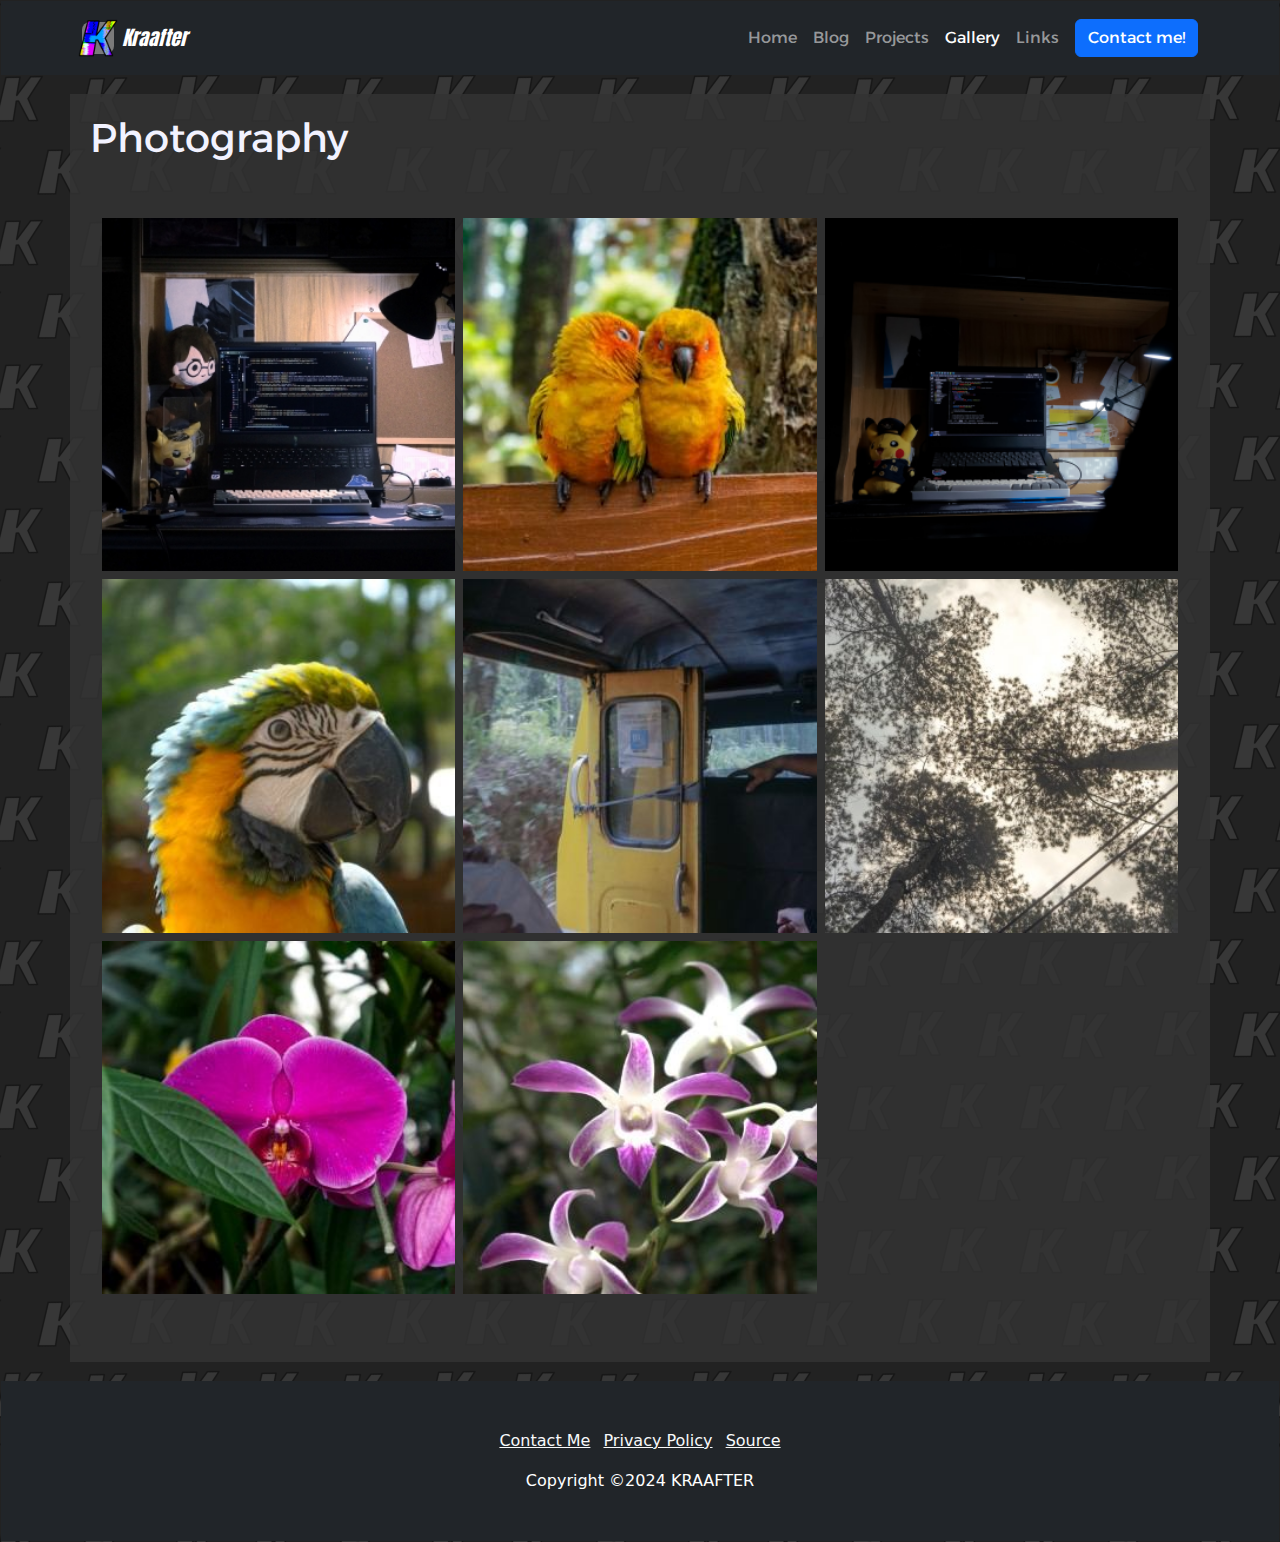
<file: gallery/photography.html>
<!DOCTYPE html>
<html data-bs-theme="light" lang="en">

<head>
    <meta charset="utf-8">
    <meta name="viewport" content="width=device-width, initial-scale=1.0, shrink-to-fit=no">
    <title>Kraafter's site</title>
    <link rel="canonical" href="https://kraafter.me/gallery/photography.html">
    <meta property="og:url" content="https://kraafter.me/gallery/photography.html">
    <meta name="twitter:description" content="Welcome to my personal site">
    <meta name="twitter:card" content="summary">
    <meta property="og:image" content="https://kraafter.me/assets/img/PFC Logo thingy new transparent.png">
    <meta name="description" content="Welcome to my personal site">
    <meta property="og:type" content="website">
    <meta name="twitter:image" content="https://kraafter.me/assets/img/PFC Logo thingy new transparent.png">
    <meta name="twitter:title" content="Kraafter's little corner on the internet">
    <meta http-equiv="Cache-Control" content="no-cache, no-store, must-revalidate">
    <meta http-equiv="Pragma" content="no-cache">
    <meta http-equiv="Expires" content="0">
    <link rel="icon" type="image/png" sizes="1280x1280" href="../assets/img/PFC%20Logo%20thingy%20new%20transparent.png">
    <link rel="icon" type="image/png" sizes="1280x1280" href="../assets/img/PFC%20Logo%20thingy%20new%20transparent.png" media="(prefers-color-scheme: dark)">
    <link rel="icon" type="image/png" sizes="1280x1280" href="../assets/img/PFC%20Logo%20thingy%20new%20transparent.png">
    <link rel="icon" type="image/png" sizes="1280x1280" href="../assets/img/PFC%20Logo%20thingy%20new%20transparent.png" media="(prefers-color-scheme: dark)">
    <link rel="icon" type="image/png" sizes="1280x1280" href="../assets/img/PFC%20Logo%20thingy%20new%20transparent.png">
    <link rel="icon" type="image/png" sizes="1280x1280" href="../assets/img/PFC%20Logo%20thingy%20new%20transparent.png">
    <link rel="icon" type="image/png" sizes="1280x1280" href="../assets/img/PFC%20Logo%20thingy%20new%20transparent.png">
    <link rel="stylesheet" href="../assets/bootstrap/css/bootstrap.min.css">
    <link rel="stylesheet" href="../assets/css/Alexandria.css">
    <link rel="stylesheet" href="../assets/css/Anton.css">
    <link rel="stylesheet" href="../assets/css/Lightbox-Gallery-baguetteBox.min.css">
    <link rel="stylesheet" href="../assets/css/Navbar-Right-Links-Dark-icons.css">
    <link rel="stylesheet" href="../assets/css/styles.css">
</head>

<body style="color: rgb(40,40,40);background: url(&quot;../assets/img/332fe2b5.png&quot;), #222222;background-size: 20%, auto;padding: 1px;">
    <nav class="navbar navbar-expand-md bg-dark py-3" data-bs-theme="dark">
        <div class="container"><a class="navbar-brand d-flex align-items-center" href="../index.html"><span class="bs-icon-sm bs-icon-rounded bs-icon-primary d-flex justify-content-center align-items-center me-2 bs-icon" style="background: rgb(122,122,122);"><img width="40" height="40" src="../assets/img/PFC%20Logo%20thingy%20new%20transparent.png"></span><em style="font-family: Anton, sans-serif;">Kraafter</em></a><button data-bs-toggle="collapse" class="navbar-toggler" data-bs-target="#navcol-5"><span class="visually-hidden">Toggle navigation</span><span class="navbar-toggler-icon"></span></button>
            <div class="collapse navbar-collapse" id="navcol-5">
                <ul class="navbar-nav ms-auto">
                    <li class="nav-item"><a class="nav-link" href="../index.html" style="font-family: Alexandria, sans-serif;">Home</a></li>
                    <li class="nav-item"><a class="nav-link" href="../blog/index.html" style="font-family: Alexandria, sans-serif;">Blog</a></li>
                    <li class="nav-item"><a class="nav-link" href="https://github.com/Kraafter?tab=repositories" style="font-family: Alexandria, sans-serif;" target="_blank">Projects</a></li>
                    <li class="nav-item"><a class="nav-link active" href="index.html" style="font-family: Alexandria, sans-serif;">Gallery</a></li>
                    <li class="nav-item"><a class="nav-link" href="../links.html" style="font-family: Alexandria, sans-serif;">Links</a></li>
                </ul><a class="btn btn-primary ms-md-2" role="button" href="../contacts.html" style="font-family: Alexandria, sans-serif;">Contact me!</a>
            </div>
        </div>
    </nav>
    <div class="container" style="padding: 20px;color: #282828;background: rgba(50,50,50,0.85);margin: auto;text-align: left;margin-top: 19px;margin-bottom: 19px;">
        <h1 style="color: rgb(242,242,255);font-family: 'Alexandria';">Photography</h1>
        <section class="photo-gallery py-4 py-xl-5">
            <div class="container">
                <div class="row gx-2 gy-2 row-cols-1 row-cols-md-2 row-cols-xl-3 photos" data-bss-baguettebox="">
                    <div class="col item"><a href="../assets/img/gallerystore/photography/_DSC4479edt.jpg"><img class="img-fluid" src="../assets/img/gallerystore/photography/preview/_DSC4479edtprev.jpg" style="width: 100%;height: 100%;"></a></div>
                    <div class="col item"><a href="../assets/img/gallerystore/photography/_DSC4434_edited.jpg"><img class="img-fluid" src="../assets/img/gallerystore/photography/preview/_DSC4434_edited.jpg" style="width: 100%;height: 100%;"></a></div>
                    <div class="col item"><a href="../assets/img/gallerystore/photography/_DSC4476_edited.jpg"><img class="img-fluid" src="../assets/img/gallerystore/photography/preview/img.png" style="width: 100%;height: 100%;"></a></div>
                    <div class="col item"><a href="../assets/img/gallerystore/photography/_DSC4430_edited.jpg"><img class="img-fluid" src="../assets/img/gallerystore/photography/preview/_DSC4430_edited.jpg" style="width: 100%;height: 100%;"></a></div>
                    <div class="col item"><a href="../assets/img/gallerystore/photography/_DSC4445_edited.jpg"><img class="img-fluid" src="../assets/img/gallerystore/photography/preview/_DSC4445_edited.jpg" style="width: 100%;height: 100%;"></a></div>
                    <div class="col item"><a href="../assets/img/gallerystore/photography/_DSC4396_edited.jpg"><img class="img-fluid" src="../assets/img/gallerystore/photography/preview/_DSC4396_edited.jpg" style="width: 100%;height: 100%;"></a></div>
                    <div class="col item"><a href="../assets/img/gallerystore/photography/_DSC4421_edited.jpg"><img class="img-fluid" src="../assets/img/gallerystore/photography/preview/_DSC4421_edited.jpg" style="width: 100%;height: 100%;"></a></div>
                    <div class="col item"><a href="../assets/img/gallerystore/photography/_DSC4422_edited.jpg"><img class="img-fluid" src="../assets/img/gallerystore/photography/preview/_DSC4422_edited.jpg" style="width: 100%;height: 100%;"></a></div>
                </div>
            </div>
        </section>
    </div>
    <footer class="text-center bg-dark">
        <div class="container text-white py-4 py-lg-5">
            <ul class="list-inline">
                <li class="list-inline-item"><a class="link-light" href="../contacts.html">Contact Me</a></li>
                <li class="list-inline-item"><a class="link-light" href="../privacy.html">Privacy Policy</a></li>
                <li class="list-inline-item" style="margin-right: 0;"><a class="link-light" href="https://github.com/Kraafter/kraaftersite-v2" target="_blank">Source</a></li>
            </ul>
            <p class="mb-0">Copyright ©2024 KRAAFTER</p>
        </div>
    </footer>
    <script src="../assets/bootstrap/js/bootstrap.min.js"></script>
    <script src="../assets/js/Lightbox-Gallery-baguetteBox.min.js"></script>
    <script src="../assets/js/Lightbox-Gallery.js"></script>
</body>

</html>
</file>
<file: assets/css/Alexandria.css>
@font-face {
	font-family: 'Alexandria';
	src: url(../../assets/fonts/Alexandria-411d4407ad83625bc1e40f845a32b468.woff2) format('woff2');
	font-weight: 400;
	font-style: normal;
	font-display: swap;
	unicode-range: U+0600-06FF, U+0750-077F, U+0870-088E, U+0890-0891, U+0898-08E1, U+08E3-08FF, U+200C-200E, U+2010-2011, U+204F, U+2E41, U+FB50-FDFF, U+FE70-FE74, U+FE76-FEFC, U+102E0-102FB, U+10E60-10E7E, U+10EFD-10EFF, U+1EE00-1EE03, U+1EE05-1EE1F, U+1EE21-1EE22, U+1EE24, U+1EE27, U+1EE29-1EE32, U+1EE34-1EE37, U+1EE39, U+1EE3B, U+1EE42, U+1EE47, U+1EE49, U+1EE4B, U+1EE4D-1EE4F, U+1EE51-1EE52, U+1EE54, U+1EE57, U+1EE59, U+1EE5B, U+1EE5D, U+1EE5F, U+1EE61-1EE62, U+1EE64, U+1EE67-1EE6A, U+1EE6C-1EE72, U+1EE74-1EE77, U+1EE79-1EE7C, U+1EE7E, U+1EE80-1EE89, U+1EE8B-1EE9B, U+1EEA1-1EEA3, U+1EEA5-1EEA9, U+1EEAB-1EEBB, U+1EEF0-1EEF1;
}

@font-face {
	font-family: 'Alexandria';
	src: url(../../assets/fonts/Alexandria-ba02659b591922b8827af14168321c81.woff2) format('woff2');
	font-weight: 400;
	font-style: normal;
	font-display: swap;
	unicode-range: U+0102-0103, U+0110-0111, U+0128-0129, U+0168-0169, U+01A0-01A1, U+01AF-01B0, U+0300-0301, U+0303-0304, U+0308-0309, U+0323, U+0329, U+1EA0-1EF9, U+20AB;
}

@font-face {
	font-family: 'Alexandria';
	src: url(../../assets/fonts/Alexandria-002806a514b520f4cc02aa3ef69afc62.woff2) format('woff2');
	font-weight: 400;
	font-style: normal;
	font-display: swap;
	unicode-range: U+0100-02AF, U+0304, U+0308, U+0329, U+1E00-1E9F, U+1EF2-1EFF, U+2020, U+20A0-20AB, U+20AD-20C0, U+2113, U+2C60-2C7F, U+A720-A7FF;
}

@font-face {
	font-family: 'Alexandria';
	src: url(../../assets/fonts/Alexandria-c9624c3f6e687de70b91d53ae9754530.woff2) format('woff2');
	font-weight: 400;
	font-style: normal;
	font-display: swap;
	unicode-range: U+0000-00FF, U+0131, U+0152-0153, U+02BB-02BC, U+02C6, U+02DA, U+02DC, U+0304, U+0308, U+0329, U+2000-206F, U+2074, U+20AC, U+2122, U+2191, U+2193, U+2212, U+2215, U+FEFF, U+FFFD;
}
</file>
<file: assets/css/Anton.css>
@font-face {
	font-family: 'Anton';
	src: url(../../assets/fonts/Anton-687d4e552613d20677fe4f1ab9adcb19.woff2) format('woff2');
	font-weight: 400;
	font-style: normal;
	font-display: swap;
	unicode-range: U+0102-0103, U+0110-0111, U+0128-0129, U+0168-0169, U+01A0-01A1, U+01AF-01B0, U+0300-0301, U+0303-0304, U+0308-0309, U+0323, U+0329, U+1EA0-1EF9, U+20AB;
}

@font-face {
	font-family: 'Anton';
	src: url(../../assets/fonts/Anton-d165b2fdb0db11c7030a3969da11d10c.woff2) format('woff2');
	font-weight: 400;
	font-style: normal;
	font-display: swap;
	unicode-range: U+0100-02AF, U+0304, U+0308, U+0329, U+1E00-1E9F, U+1EF2-1EFF, U+2020, U+20A0-20AB, U+20AD-20C0, U+2113, U+2C60-2C7F, U+A720-A7FF;
}

@font-face {
	font-family: 'Anton';
	src: url(../../assets/fonts/Anton-c7c8c11fafeea7c3424dac4d845a7e3e.woff2) format('woff2');
	font-weight: 400;
	font-style: normal;
	font-display: swap;
	unicode-range: U+0000-00FF, U+0131, U+0152-0153, U+02BB-02BC, U+02C6, U+02DA, U+02DC, U+0304, U+0308, U+0329, U+2000-206F, U+2074, U+20AC, U+2122, U+2191, U+2193, U+2212, U+2215, U+FEFF, U+FFFD;
}
</file>
<file: assets/css/Navbar-Right-Links-Dark-icons.css>
.bs-icon {
  --bs-icon-size: .75rem;
  display: flex;
  flex-shrink: 0;
  justify-content: center;
  align-items: center;
  font-size: var(--bs-icon-size);
  width: calc(var(--bs-icon-size) * 2);
  height: calc(var(--bs-icon-size) * 2);
  color: var(--bs-primary);
}

.bs-icon-xs {
  --bs-icon-size: 1rem;
  width: calc(var(--bs-icon-size) * 1.5);
  height: calc(var(--bs-icon-size) * 1.5);
}

.bs-icon-sm {
  --bs-icon-size: 1rem;
}

.bs-icon-md {
  --bs-icon-size: 1.5rem;
}

.bs-icon-lg {
  --bs-icon-size: 2rem;
}

.bs-icon-xl {
  --bs-icon-size: 2.5rem;
}

.bs-icon.bs-icon-primary {
  color: var(--bs-white);
  background: var(--bs-primary);
}

.bs-icon.bs-icon-primary-light {
  color: var(--bs-primary);
  background: rgba(var(--bs-primary-rgb), .2);
}

.bs-icon.bs-icon-semi-white {
  color: var(--bs-primary);
  background: rgba(255, 255, 255, .5);
}

.bs-icon.bs-icon-rounded {
  border-radius: .5rem;
}

.bs-icon.bs-icon-circle {
  border-radius: 50%;
}
</file>
<file: assets/css/styles.css>
.gallerylist {
  font-family: 'Alexandria';
  color: rgb(242,242,255);
  font-size: 14px;
  word-wrap: break-word;
}

.link {
  color: aqua;
}

.dropdowns {
  font-family: 'Alexandria';
  color: rgb(242,242,255);
  font-size: 11px;
}

.leftcol {
  width: 20%;
  padding: 10px;
  margin-right: 12px;
}

.rightcol {
  padding: 20px;
  width: calc(80% - 12px);
}

@media (max-width: 650px) {
  .row {
    flex-direction: column;
    width: 350;
  }
}

@media (max-width: 650px) {
  .leftcol {
    width: 100%;
    margin: 0;
  }
}

@media (max-width: 650px) {
  .rightcol {
    width: 100%;
    margin: 0;
  }
}

/* links.html */

.link-row {
  display: flex;
  flex-direction: row;
  height: 100%;
  width: 33.3%;
}

.link-column {
  display: flex;
  flex-direction: row;
  height: 40px;
  width: calc(100% - 44px);
  margin-left: 22px;
}

@media (max-width: 1000px) {
  .link-column {
    flex-direction: column;
    height: 150px;
  }
}

@media (max-width: 1000px) {
  .link-row {
    width: 100%;
    margin-bottom: 10px;
  }
}

.ofcontain {
  object-fit: cover;
  height: 100%;
}

@media (max-width: 650px) {
  .container {
    padding: 0;
    margin: 0;
  }
}

#carousel-1 {
  height: 500px;
  width: 80%;
}

@media (max-width: 650px) {
  #carousel-1 {
    height: 280px;
  }
}
</file>
